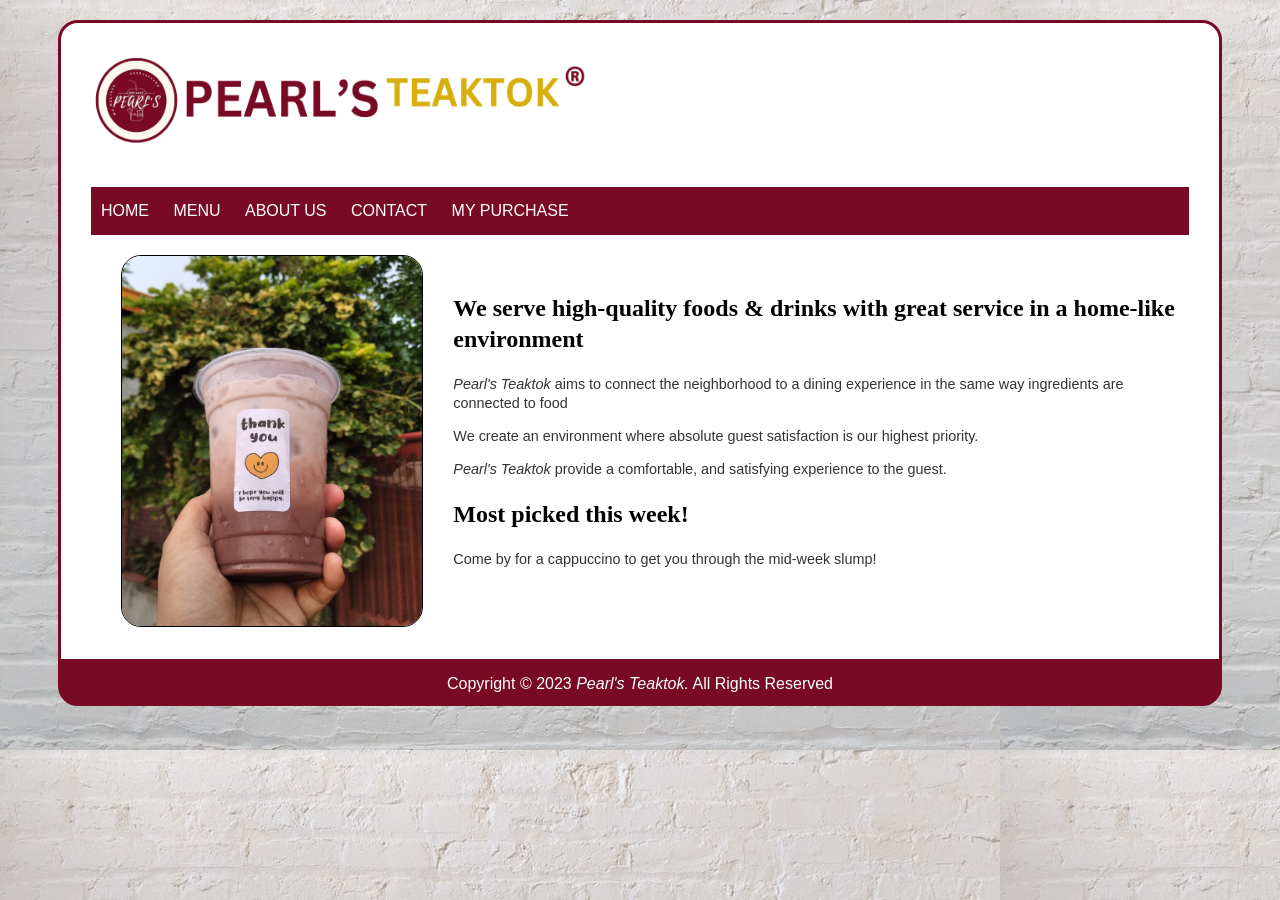
<file: index.html>
<!DOCTYPE html>
<html>

<head>
	<meta charset="UTF-8">
	<title>Cafe</title>
	<link rel="stylesheet" type="text/css" href="css/interface.css">
</head>

<body>
	<div id="page">
		<img src="img/logo.png" width="500" height="130">

		<div id="navigation">
			<a href="index.html">HOME</a>
			<div class="dropdown">
				<a class="active" href="menu.html">MENU</a>
				<div class="dropdown-content">
				<a class="active" href="menu.html">ALL PRODUCT</a>
				<a href="product1.html">DRINKS</a>
				<a href="product2.html">FOOD</a>
				<a href="product3.html">SNACKS</a>
				</div>
			</div>
			<a href="aboutus.html">ABOUT US</a>
			<a href="contact.html">CONTACT</a>
			<a href="purchased.html">MY PURCHASE</a>
		</div>

		<img class="main_image" src="img/main_image.jpg" align="left">
		<div class="info">
			<br>
			<h2>We serve high-quality foods & drinks with great service in a home-like environment</h2>
			<p><i>Pearl's Teaktok</i> aims to connect the neighborhood to a dining experience in the same way
				ingredients are connected to food</p>
			<p>We create an environment where absolute guest satisfaction is our highest priority.</p>
			<p><i>Pearl's Teaktok</i> provide a comfortable, and satisfying experience to the guest.</p>

			<h2>Most picked this week!</h2>
			<p>Come by for a cappuccino to get you through the mid-week slump!</p>
		</div>
	</div>
	<div id="footer">
		<font color="white">Copyright © 2023 <i>Pearl's Teaktok.</i> All Rights Reserved</font>

	</div>
</body>

</html>
</file>
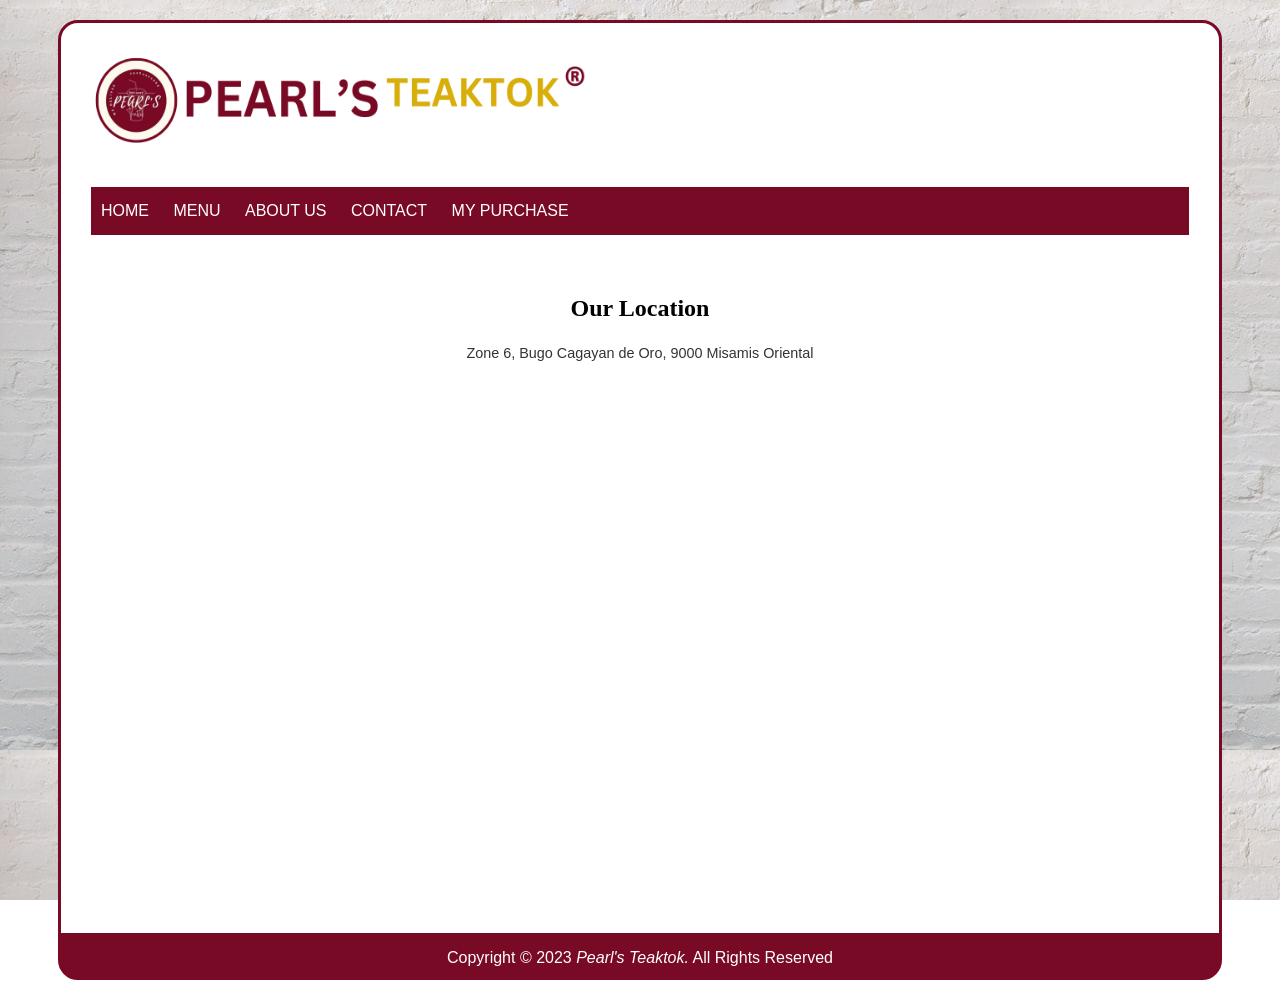
<file: aboutus.html>
<!DOCTYPE html>
<html>
<head>
	<title>About Us</title>
	<link rel="stylesheet" type="text/css" href="css/interface.css">
</head>
<body>
	<div id="page">
	<img src="img/logo.png" width="500" height="130">

	<div id="navigation">
		<a href="index.html">HOME</a>
		<div class="dropdown">
			<a class="active" href="menu.html">MENU</a>
			<div class="dropdown-content">
			<a class="active" href="menu.html">ALL PRODUCT</a>
			<a href="product1.html">DRINKS</a>
			<a href="product2.html">FOOD</a>
			<a href="product3.html">SNACKS</a>
			</div>
		</div>
		<a class="active" href="aboutus.html">ABOUT US</a>
		<a href="contact.html">CONTACT</a>
		<a href="purchased.html">MY PURCHASE</a>
	</div>

<br>
	<h2 style="text-align: center;">Our Location</h2>
  <p style="text-align: center;">Zone 6, Bugo Cagayan de Oro, 9000 Misamis Oriental</p>
  <br>
  <center>
	<iframe src="https://www.google.com/maps/embed?pb=!1m18!1m12!1m3!1d3945.91594228951!2d124.76294167423065!3d8.507542596935084!2m3!1f0!2f0!3f0!3m2!1i1024!2i768!4f13.1!3m3!1m2!1s0x32ffed387128eeb3%3A0x275cc5d46bc8d1e8!2sPearls%20teaktok!5e0!3m2!1sen!2sph!4v1698566612299!5m2!1sen!2sph" width="800" height="450" style="border:0;" allowfullscreen="" loading="lazy" referrerpolicy="no-referrer-when-downgrade"></iframe>
</center>
  <br>
<br>
<br>
</div>
<div id="footer">
<font color="white">Copyright © 2023 <i>Pearl's Teaktok.</i> All Rights Reserved</font>

</div>
</body>
</html>
</file>
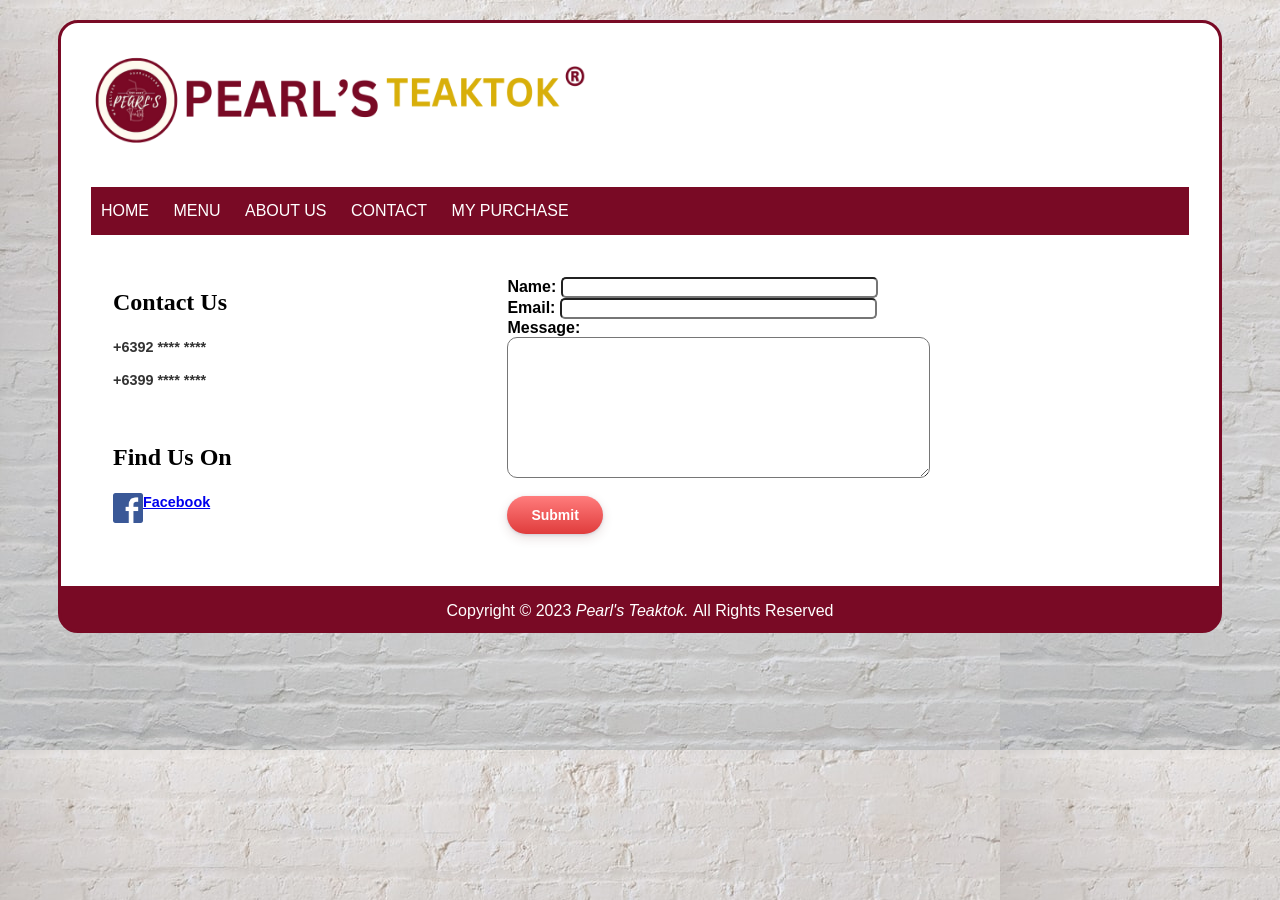
<file: contact.html>
<!DOCTYPE html>
<html>
<head>
	<title>Contact</title>
	<link rel="stylesheet" type="text/css" href="css/interface.css">
</head>
<body>
	<div id="page">
	<img src="img/logo.png" width="500" height="130">

	<div id="navigation">
		<a href="index.html">HOME</a>
		<div class="dropdown">
			<a class="active" href="menu.html">MENU</a>
			<div class="dropdown-content">
			<a class="active" href="menu.html">ALL PRODUCT</a>
			<a href="product1.html">DRINKS</a>
			<a href="product2.html">FOOD</a>
			<a href="product3.html">SNACKS</a>
			</div>
		</div>
		<a href="aboutus.html">ABOUT US</a>
		<a class="active" href="contact.html">CONTACT</a>
		<a href="purchased.html">MY PURCHASE</a>
	</div>

	<div id="contact">
	<table cellpadding="0" align="fixed" width="100%" border="0">
		<tr>
			<th>
				<h2>Contact Us</h2>
				<p>+6392 **** ****</p>
				<p>+6399 **** ****</p>
				<br>
				<h2>Find Us On</h2>
				<p><img align="left" src="img/facebook.png" width="30px" height="30px">
				<a href="https://www.facebook.com/pearl.quarantea" target="_blank">Facebook</a></p>
				<br>
			</th>
			<th>
				<form>
					Name: <input style="border-radius: 5px; width: 72%;" type="text" name="name"><br>
					Email: <input style="border-radius: 5px; width: 72%;" type="email" name="email"><br>
					Message: <br> <textarea style="border-radius: 10px;" rows="9" cols="50" ></textarea></p>
					<input type="button" value="Submit" class="button_active"><br>
				</form>
			</th>
		</tr>

	</table>
	</div>
</div>

<div id="footer">
<font color="white">Copyright © 2023 <i> Pearl's Teaktok. </i> All Rights Reserved</font>

</div>
</body>
</html>
</file>
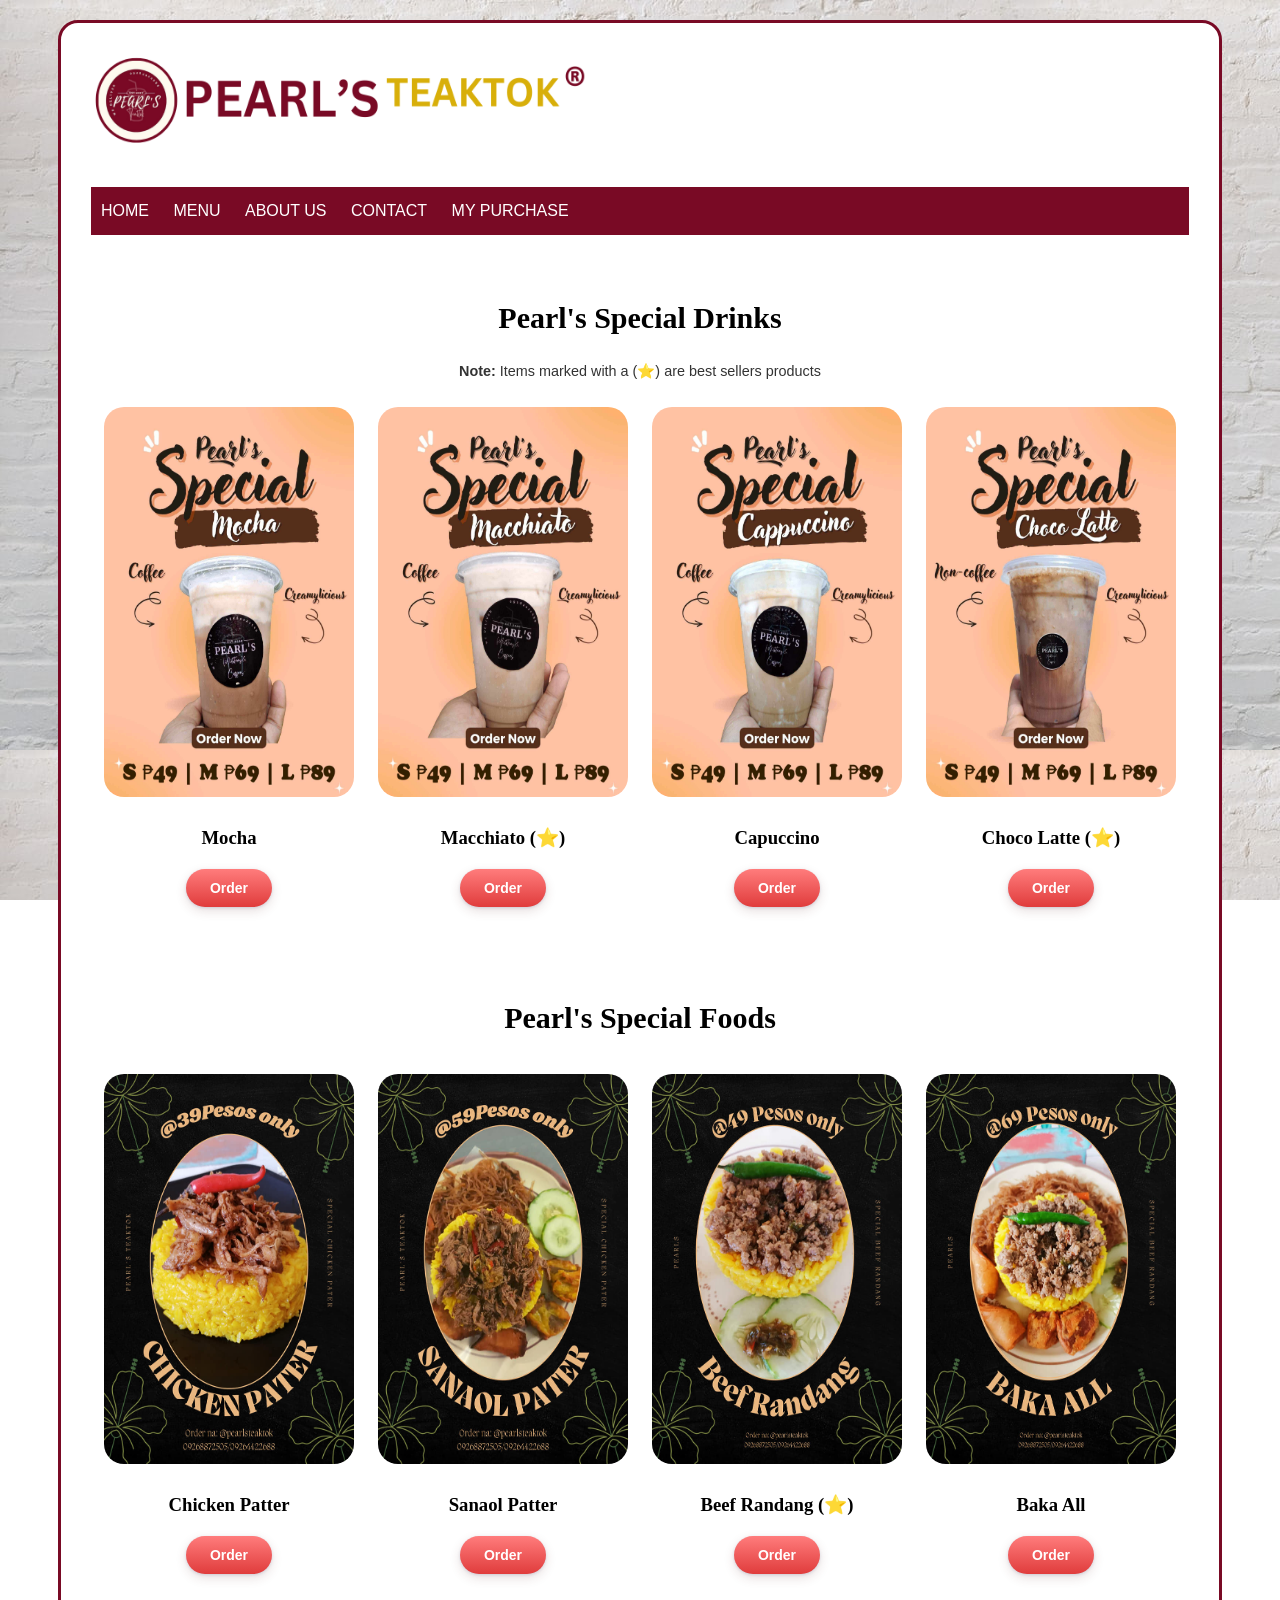
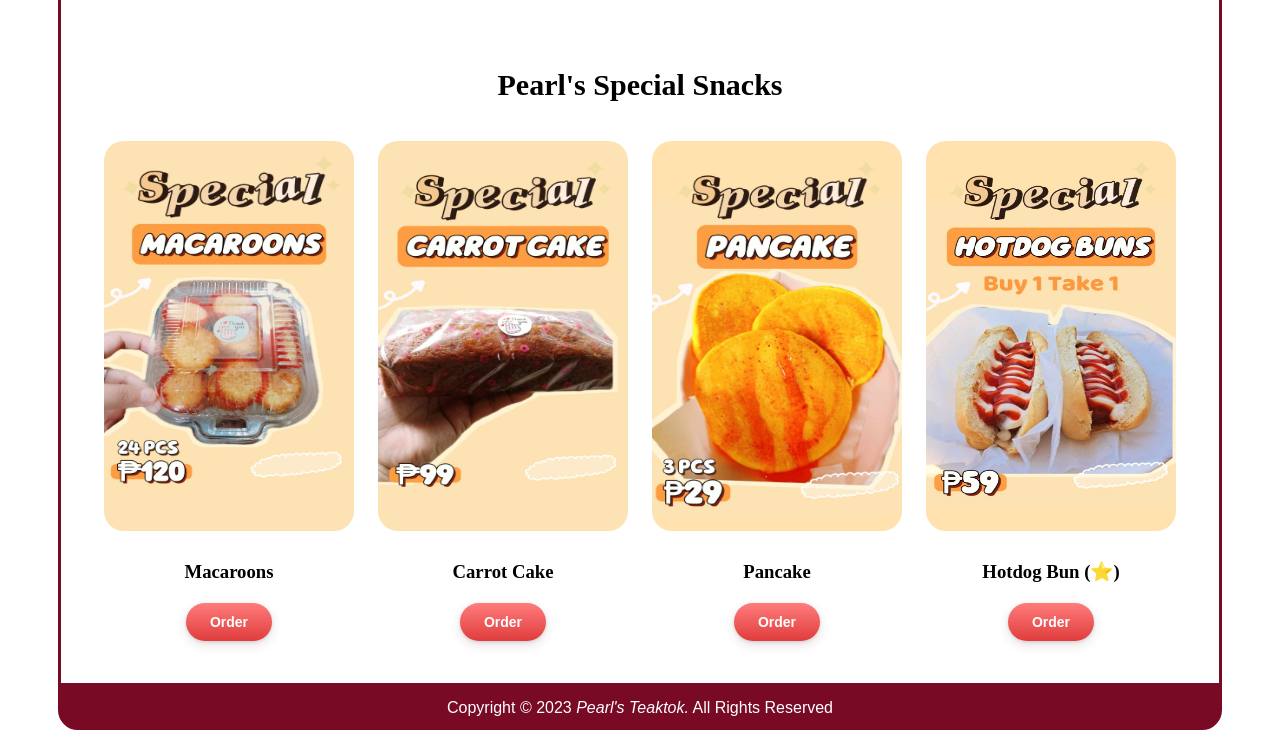
<file: menu.html>
<!DOCTYPE html>
<html>
<head>
	<title>Menu</title>
	<link rel="stylesheet" type="text/css" href="css/interface.css">
</head>
<body>
	<div id="page">
	<img src="img/logo.png" width="500" height="130">

	<div id="navigation">
		<a href="index.html">HOME</a>
		<div class="dropdown">
			<a class="active" href="menu.html">MENU</a>
			<div class="dropdown-content">
			<a class="active" href="menu.html">ALL PRODUCT</a>
			<a href="product1.html">DRINKS</a>
			<a href="product2.html">FOOD</a>
			<a href="product3.html">SNACKS</a>
			</div>
		</div>
		<a href="aboutus.html">ABOUT US</a>
		<a href="contact.html">CONTACT</a>
		<a href="purchased.html">MY PURCHASE</a>
	</div>
<br>
	<div id="product">
		<center><h2 style=" font-size: 30px">Pearl's Special Drinks</h2></center>
		<center><p><b>Note:</b> Items marked with a (⭐) are best sellers products</p></center>
		<table cellpadding="0" align="center" width="100%" border="0">
			<tr>
				<th><img src="img/pro1.jpg"><br><br></th>
				<th><img src="img/pro2.jpg"><br><br></th>
				<th><img src="img/pro3.jpg"><br><br></th>
				<th><img src="img/pro4.jpg"><br><br></th>
			</tr>
			<tr>
				<th><h3>Mocha</h3><input type="button" value="Order" class="button_active" onclick="location.href='purchased.html';" /></th>
				<th><h3>Macchiato (⭐)</h3><input type="button" value="Order" class="button_active" onclick="location.href='purchased.html';" /></th>
				<th><h3>Capuccino</h3><input type="button" value="Order" class="button_active" onclick="location.href='purchased.html';" /></th>
				<th><h3>Choco Latte (⭐)</h3><input type="button" value="Order" class="button_active" onclick="location.href='purchased.html';" /></th>
			</tr>
		</table>
		<br>
		<br>
		<br>
		<center><h2 style=" font-size: 30px">Pearl's Special Foods</h2></center>
		<table cellpadding="0" align="center" width="100%" border="0">
			<tr>
				<th><img src="img/pro5.jpg"><br><br></th>
				<th><img src="img/pro6.jpg"><br><br></th>
				<th><img src="img/pro7.jpg"><br><br></th>
				<th><img src="img/pro8.jpg"><br><br></th>
			</tr>
			<tr>
				<th><h3>Chicken Patter</h3><input type="button" value="Order" class="button_active" onclick="location.href='purchased.html';" /></th>
				<th><h3>Sanaol Patter</h3><input type="button" value="Order" class="button_active" onclick="location.href='purchased.html';" /></th>
				<th><h3>Beef Randang (⭐)</h3><input type="button" value="Order" class="button_active" onclick="location.href='purchased.html';" /></th>
				<th><h3>Baka All</h3><input type="button" value="Order" class="button_active" onclick="location.href='purchased.html';" /></th>
			</tr>
		</table>
		<br>
		<br>
		<br>
		<center><h2 style=" font-size: 30px">Pearl's Special Snacks</h2></center>
		<table cellpadding="0" align="center" width="100%" border="0">
			<tr>
				<th><img src="img/pro9.jpg"><br><br></th>
				<th><img src="img/pro10.jpg"><br><br></th>
				<th><img src="img/pro11.jpg"><br><br></th>
				<th><img src="img/pro12.jpg"><br><br></th>
			</tr>
			<tr>
				<th><h3>Macaroons</h3><input type="button" value="Order" class="button_active" onclick="location.href='purchased.html';" /></th>
				<th><h3>Carrot Cake</h3><input type="button" value="Order" class="button_active" onclick="location.href='purchased.html';" /></th>
				<th><h3>Pancake</h3><input type="button" value="Order" class="button_active" onclick="location.href='purchased.html';" /></th>
				<th><h3>Hotdog Bun (⭐)</h3><input type="button" value="Order" class="button_active" onclick="location.href='purchased.html';" /></th>
			</tr>
		</table>
	</div>
	
</div>
<div id="footer">
<font color="white">Copyright © 2023 <i>Pearl's Teaktok.</i> All Rights Reserved</font>

</div>

</body>
</html>
</file>
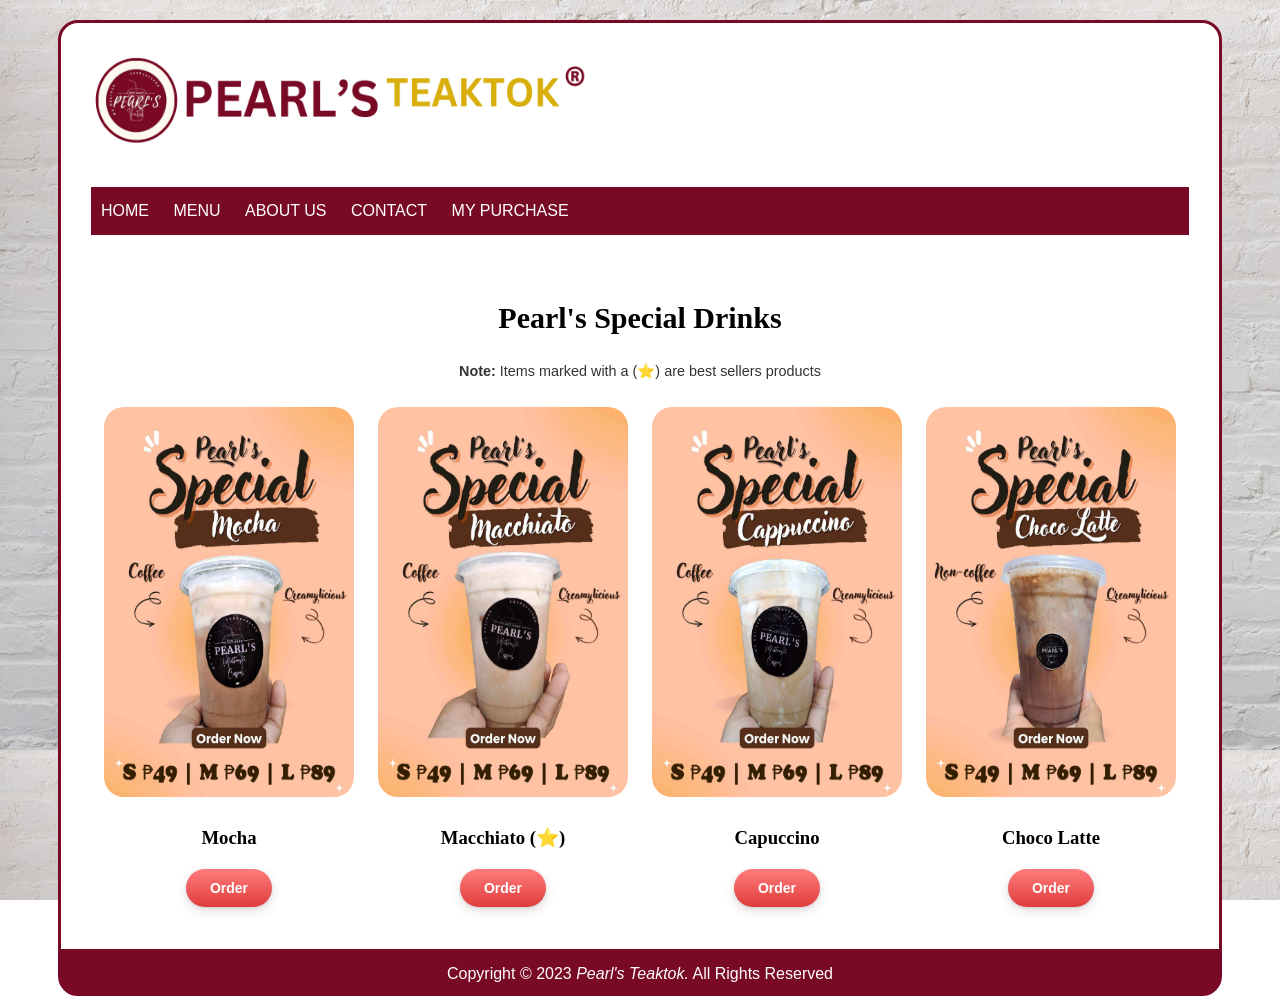
<file: product1.html>
<!DOCTYPE html>
<html>
<head>
	<title>Drinks</title>
	<link rel="stylesheet" type="text/css" href="css/interface.css">
</head>
<body>
	<div id="page">
	<img src="img/logo.png" width="500" height="130">

	<div id="navigation">
		<a href="index.html">HOME</a>
		<div class="dropdown">
			<a class="active" href="menu.html">MENU</a>
			<div class="dropdown-content">
			<a class="active" href="menu.html">ALL PRODUCT</a>
			<a href="product1.html">DRINKS</a>
			<a href="product2.html">FOOD</a>
			<a href="product3.html">SNACKS</a>
			</div>
		</div>
		<a href="aboutus.html">ABOUT US</a>
		<a href="contact.html">CONTACT</a>
		<a href="purchased.html">MY PURCHASE</a>
	</div>
<br>
	<div id="product">
        <center><h2 style=" font-size: 30px">Pearl's Special Drinks</h2></center>
        <center><p><b>Note:</b> Items marked with a (⭐) are best sellers products</p></center>
		<table cellpadding="0" align="center" width="100%" border="0">
			<tr>
				<th><img src="img/pro1.jpg"><br><br></th>
				<th><img src="img/pro2.jpg"><br><br></th>
				<th><img src="img/pro3.jpg"><br><br></th>
				<th><img src="img/pro4.jpg"><br><br></th>
			</tr>
			<tr>
				<th><h3>Mocha</h3><input type="button" value="Order" class="button_active" onclick="location.href='purchased.html';" /></th>
				<th><h3>Macchiato (⭐)</h3><input type="button" value="Order" class="button_active" onclick="location.href='purchased.html';" /></th>
				<th><h3>Capuccino</h3><input type="button" value="Order" class="button_active" onclick="location.href='purchased.html';" /></th>
				<th><h3>Choco Latte</h3><input type="button" value="Order" class="button_active" onclick="location.href='purchased.html';" /></th>
			</tr>
		</table>
	</div>
	
</div>
<div id="footer">
<font color="white">Copyright © 2023 <i>Pearl's Teaktok.</i> All Rights Reserved</font>

</div>

</body>
</html>
</file>
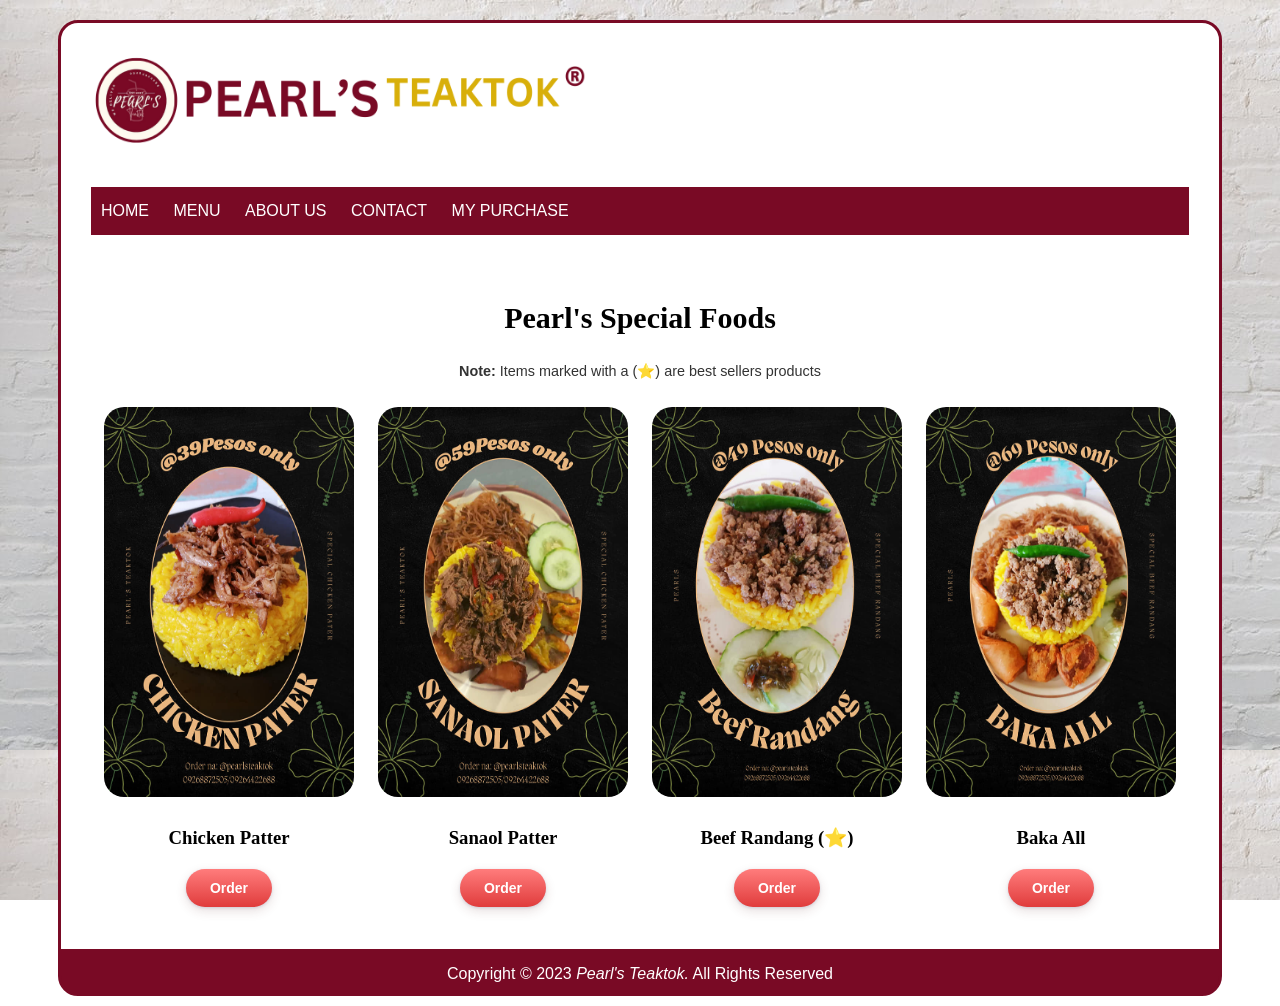
<file: product2.html>
<!DOCTYPE html>
<html>
<head>
	<title>Foods</title>
	<link rel="stylesheet" type="text/css" href="css/interface.css">
</head>
<body>
	<div id="page">
	<img src="img/logo.png" width="500" height="130">

	<div id="navigation">
		<a href="index.html">HOME</a>
		<div class="dropdown">
			<a class="active" href="menu.html">MENU</a>
			<div class="dropdown-content">
			<a class="active" href="menu.html">ALL PRODUCT</a>
			<a href="product1.html">DRINKS</a>
			<a href="product2.html">FOOD</a>
			<a href="product3.html">SNACKS</a>
			</div>
		</div>
		<a href="aboutus.html">ABOUT US</a>
		<a href="contact.html">CONTACT</a>
		<a href="purchased.html">MY PURCHASE</a>
	</div>
<br>
	<div id="product">
		<center><h2 style=" font-size: 30px">Pearl's Special Foods</h2></center>
        <center><p><b>Note:</b> Items marked with a (⭐) are best sellers products</p></center>
		<table cellpadding="0" align="center" width="100%" border="0">
			<tr>
				<th><img src="img/pro5.jpg"><br><br></th>
				<th><img src="img/pro6.jpg"><br><br></th>
				<th><img src="img/pro7.jpg"><br><br></th>
				<th><img src="img/pro8.jpg"><br><br></th>
			</tr>
			<tr>
				<th><h3>Chicken Patter</h3><input type="button" value="Order" class="button_active" onclick="location.href='purchased.html';" /></th>
				<th><h3>Sanaol Patter</h3><input type="button" value="Order" class="button_active" onclick="location.href='purchased.html';" /></th>
				<th><h3>Beef Randang (⭐)</h3><input type="button" value="Order" class="button_active" onclick="location.href='purchased.html';" /></th>
				<th><h3>Baka All</h3><input type="button" value="Order" class="button_active" onclick="location.href='purchased.html';" /></th>
			</tr>
		</table>
	</div>
	
</div>
<div id="footer">
<font color="white">Copyright © 2023 <i>Pearl's Teaktok.</i> All Rights Reserved</font>

</div>

</body>
</html>
</file>
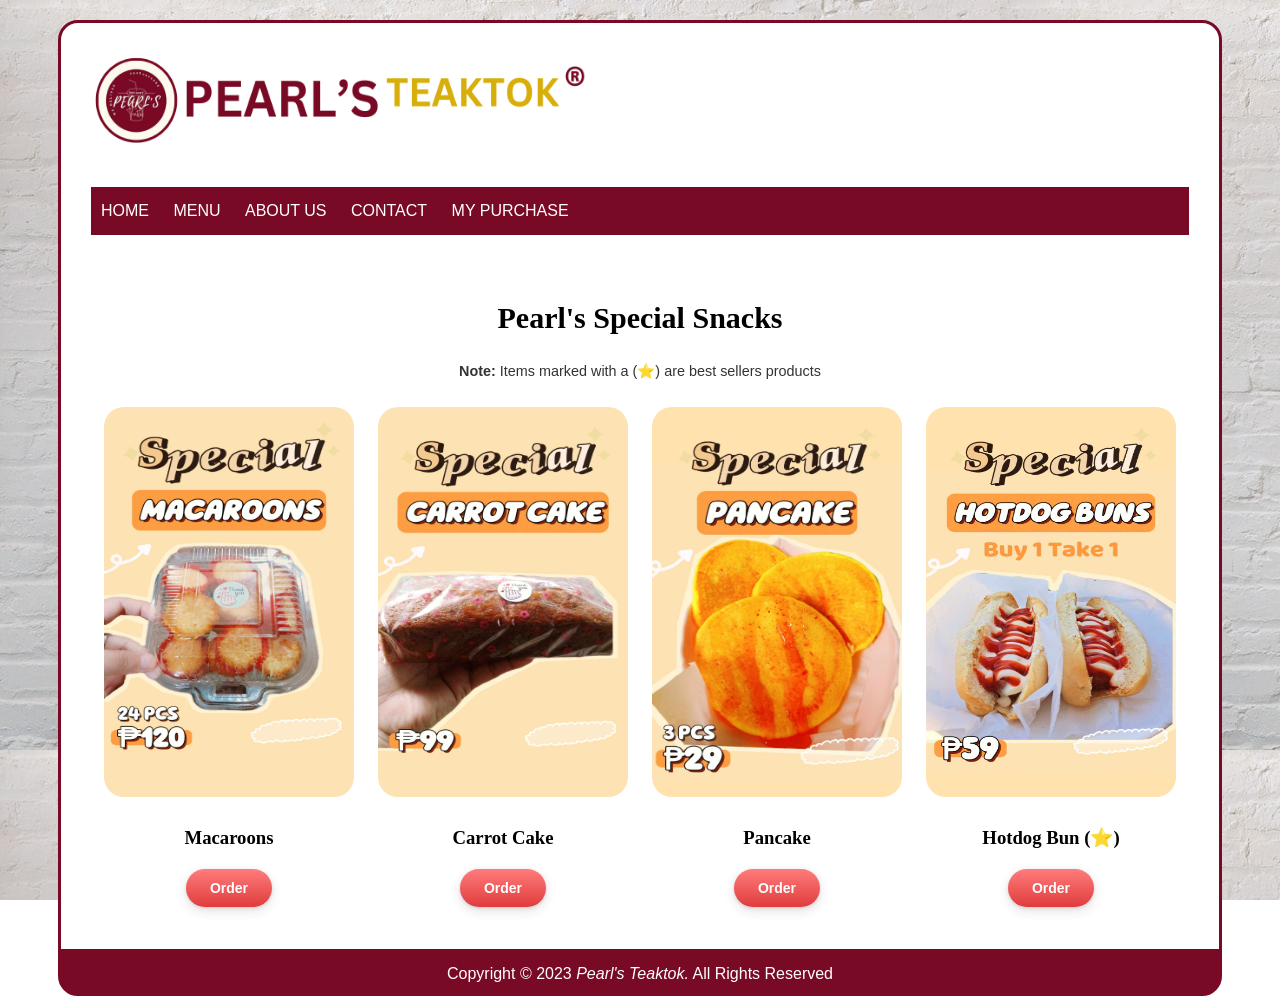
<file: product3.html>
<!DOCTYPE html>
<html>
<head>
	<title>Snacks</title>
	<link rel="stylesheet" type="text/css" href="css/interface.css">
</head>
<body>
	<div id="page">
	<img src="img/logo.png" width="500" height="130">

	<div id="navigation">
		<a href="index.html">HOME</a>
		<div class="dropdown">
			<a class="active" href="menu.html">MENU</a>
			<div class="dropdown-content">
			<a class="active" href="menu.html">ALL PRODUCT</a>
			<a href="product1.html">DRINKS</a>
			<a href="product2.html">FOOD</a>
			<a href="product3.html">SNACKS</a>
			</div>
		</div>
		<a href="aboutus.html">ABOUT US</a>
		<a href="contact.html">CONTACT</a>
		<a href="purchased.html">MY PURCHASE</a>
	</div>
<br>
	<div id="product">
		<center><h2 style=" font-size: 30px">Pearl's Special Snacks</h2></center>
        <center><p><b>Note:</b> Items marked with a (⭐) are best sellers products</p></center>
		<table cellpadding="0" align="center" width="100%" border="0">
			<tr>
				<th><img src="img/pro9.jpg"><br><br></th>
				<th><img src="img/pro10.jpg"><br><br></th>
				<th><img src="img/pro11.jpg"><br><br></th>
				<th><img src="img/pro12.jpg"><br><br></th>
			</tr>
			<tr>
				<th><h3>Macaroons</h3><input type="button" value="Order" class="button_active" onclick="location.href='purchased.html';" /></th>
				<th><h3>Carrot Cake</h3><input type="button" value="Order" class="button_active" onclick="location.href='purchased.html';" /></th>
				<th><h3>Pancake</h3><input type="button" value="Order" class="button_active" onclick="location.href='purchased.html';" /></th>
				<th><h3>Hotdog Bun (⭐)</h3><input type="button" value="Order" class="button_active" onclick="location.href='purchased.html';" /></th>
			</tr>
		</table>
	</div>
	
</div>
<div id="footer">
<font color="white">Copyright © 2023 <i>Pearl's Teaktok.</i> All Rights Reserved</font>

</div>

</body>
</html>
</file>
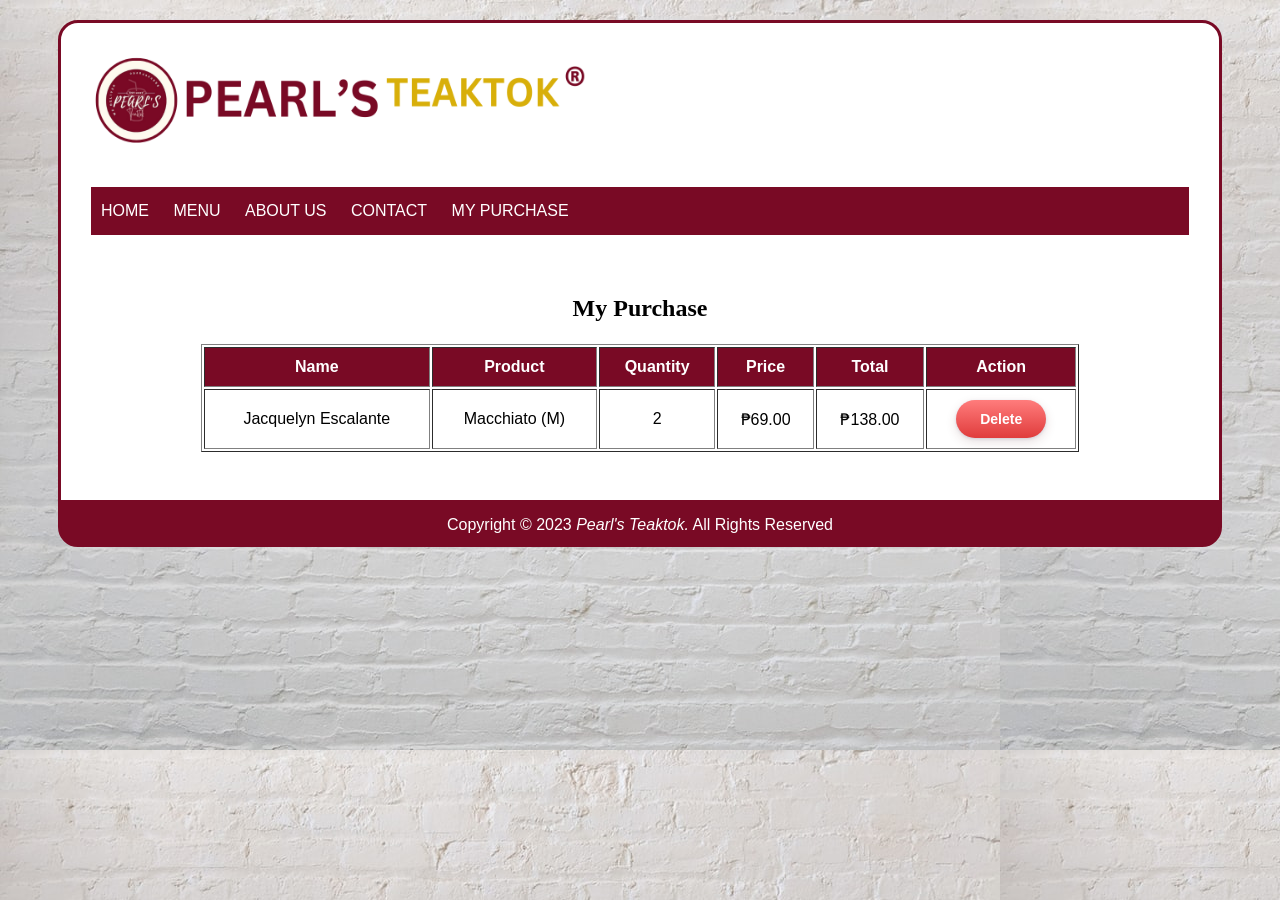
<file: purchased.html>
<!DOCTYPE html>
<html>
<head>
	<title>Purchased</title>
	<link rel="stylesheet" type="text/css" href="css/interface.css">
</head>
<body>
	<div id="page">
	<img src="img/logo.png" width="500" height="130">

	<div id="navigation">
		<a href="index.html">HOME</a>
		<div class="dropdown">
			<a class="active" href="menu.html">MENU</a>
			<div class="dropdown-content">
			<a class="active" href="menu.html">ALL PRODUCT</a>
			<a href="product1.html">DRINKS</a>
			<a href="product2.html">FOOD</a>
			<a href="product3.html">SNACKS</a>
			</div>
		</div>
		<a href="aboutus.html">ABOUT US</a>
		<a href="contact.html">CONTACT</a>
		<a class="active" href="purchased.html">MY PURCHASE</a>
	</div>
    <br>
<center><h2>My Purchase</h2><center>
    <div id="purchase">
	<table cellpadding="10" align="center" width="80%" border="1">
		<tr bgcolor="#790A25">
			<th>Name</th>
			<th>Product</th>
            <th>Quantity</th>
            <th>Price</th>
            <th>Total</th>
            <th>Action</th>
		</tr>
		<tr bgcolor="#FFFFFF">
			<td>Jacquelyn Escalante</td>
			<td>Macchiato (M)</td>
			<td>2</td>
			<td>₱69.00</td>
			<td>₱138.00</td>
			<td><input type="button" value="Delete" class="button_active"></td>
		</tr>
    </table>
    </div>
    <br>
</div>
<div id="footer">
<font color="white">Copyright © 2023 <i>Pearl's Teaktok.</i> All Rights Reserved</font>

</div>
</body>
</html>
</file>
<file: css/interface.css>
@charset "utf-8";
/* style sheet for La Petite Lure */
body {

  font-family: arial,georgia;
  background-image: url("img/wall.jpg");
  background-attachment: fixed;

}

h2 {

  font-family: georgia;
  line-height: 1.3em;

}

.main_image {

  border-radius: 20px;
  width: 300px;
  height: 370px;

}


p {

  font-family: arial;
  font-size:90%;
  color:#333333;
  line-height: 1.3em;

}

h1{

  line-height: 1.3em;

}

th, td {

  padding: 10px;
  text-align: center;
  
}

#purchase th {

  color: #FFFFFF;

}

#product th:hover img {
	-webkit-transform: scale(1.1);
	transform: scale(1.1);

}

#product th img {

  border-radius: 20px;
  width: 250px;
  height: 390px;
	-webkit-transform: scale(1);
	transform: scale(1);
	-webkit-transition: .3s ease-in-out;
	transition: .3s ease-in-out;

}

#product th h3 {

  font-family: georgia;
  line-height: 1.3em;
  margin-top: -15px;

}

#navigation {

  background-color: #790A25;
  margin-top: 20px;
  margin-bottom: 20px;
  padding-top: 15px;
  padding-bottom: 15px;

}

.dropdown {
  display: inline-block;
  position: relative;

}

.dropdown-content {
  display: none;
  position: absolute;
  width: 165px;
  overflow: auto;
  background-color: #790A25;

}

.dropdown:hover .dropdown-content {
  display: block;

}

.dropdown-content a {
  display: block;
  color: #000000;
  padding: 8px;
  text-decoration: none;
  padding-left: 10px;
  padding-right: 10px;

}

.dropdown-content a:hover {
  color: #FFFFFF;
  background-color: #59071a;

}

#navigation a:hover {

  color: #D8AF0A;

}

#navigation a {

  text-decoration: none;
  color:#FFFFFF;
  margin-left: 10px;
  margin-right: 10px;

}

#contact tr th {

  text-align: left;
  padding-right: 250px;
  padding-left: 20px;

}

.button_active{

  display: inline-block;
  outline: 0;
  border: 0;
  cursor: pointer;
  font-weight: 600;
  color: #fff;
  font-size: 14px;
  height: 38px;
  padding: 8px 24px;
  border-radius: 50px;
  background-image: linear-gradient(180deg,#ff7c7c,#e03c3c);
  box-shadow: 0 4px 11px 0 rgba(97, 37, 43, 0.15), 0 1px 3px 0 rgb(93 100 148 / 20%);
  transition: all .2s ease-out;
  :hover{
      box-shadow: 0 8px 22px 0 rgb(37 44 97 / 15%), 0 4px 6px 0 rgb(93 100 148 / 20%);
  }
  
}

.button_active:hover{

  box-shadow: 0 8px 22px 0 rgb(37 44 97 / 15%), 0 4px 6px 0 rgb(93 100 148 / 20%);

}

div.info {

  margin-left: 33%;
  margin-bottom: 60px;

}

.main_image {

  border: 1px solid;
  border-color: black;
  margin-right: 10px;
  margin-left: 30px;

}

#page {

  border: 3px solid;
  border-color: #790A25;
  border-top-right-radius: 20px;
  border-top-left-radius: 20px;
  padding: 30px;
  margin-top: 20px;
  padding-top: 10px;
  margin-left: 50px;
  margin-right: 50px;
  background-color: #FFFFFF;

}

#footer {

  text-align: center;
  border: 3px solid;
  border-color: #790A25;
  border-bottom-right-radius: 20px;
  border-bottom-left-radius: 20px;
  padding-top: 10px;
  padding-bottom: 10px;
  margin-left: 50px;
  margin-right: 50px;
  margin-bottom: 10px;
  background-color: #790A25;

}
</file>
